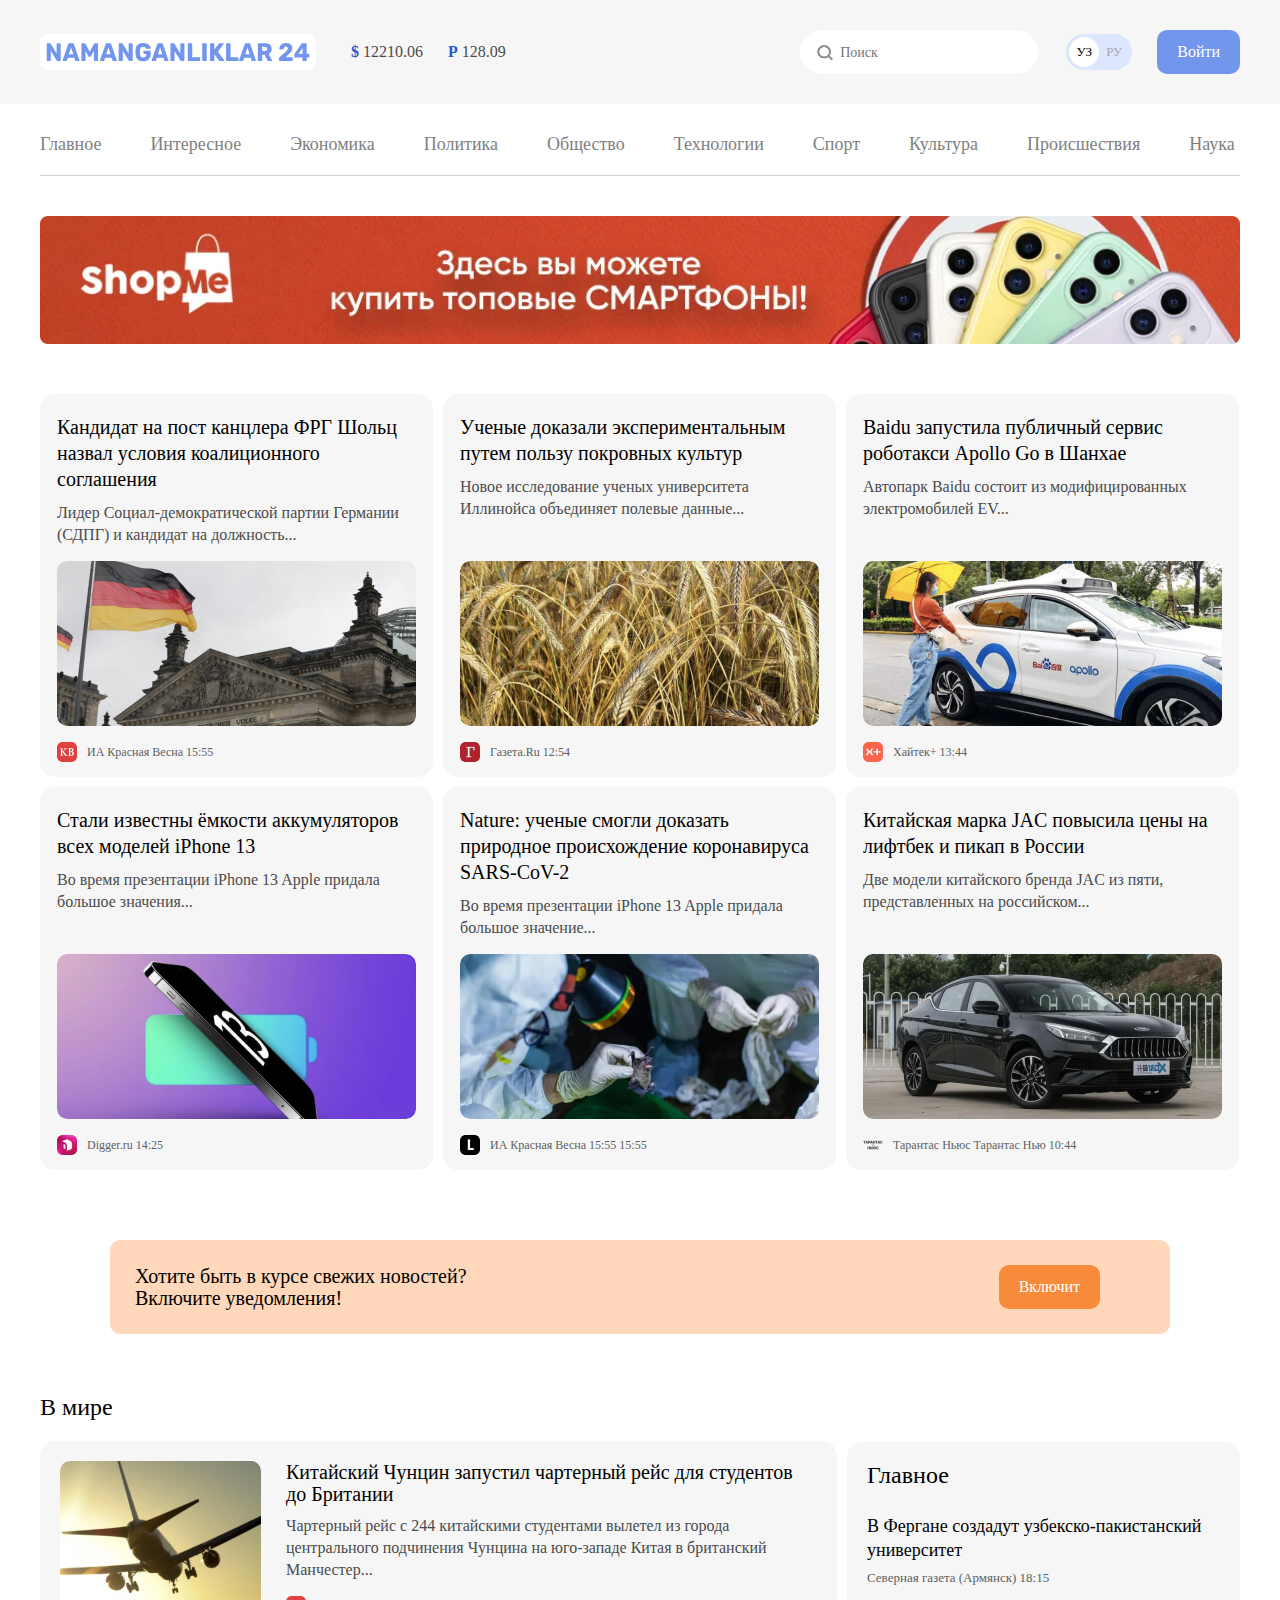
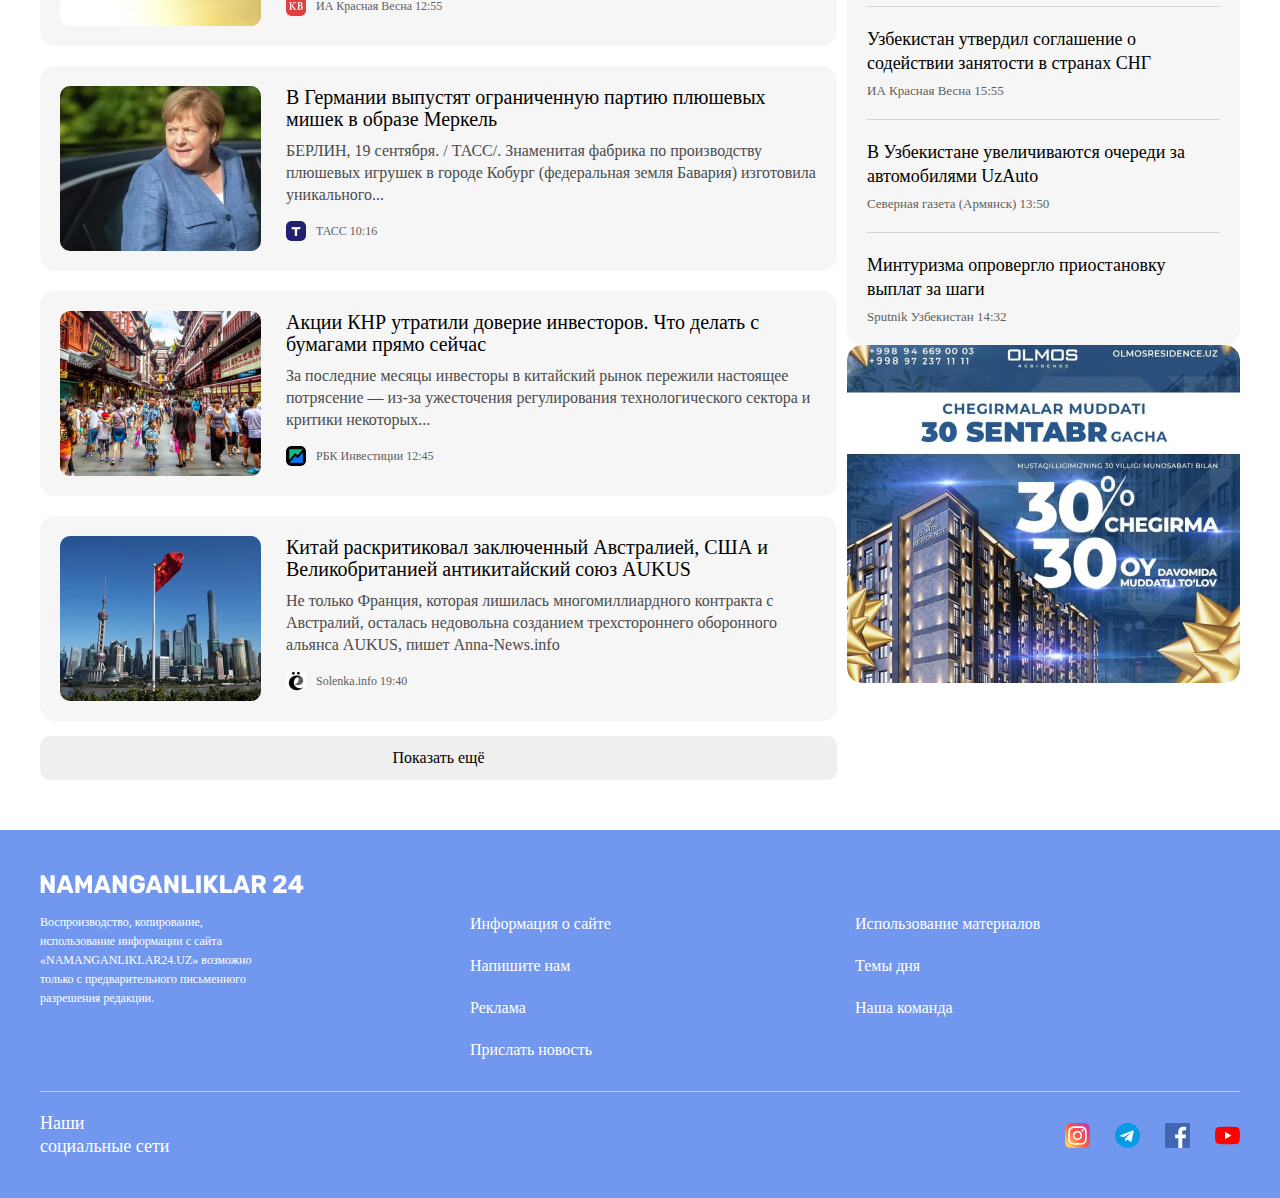
<file: index.html>
<!DOCTYPE html>
<html lang="en">
<head>
    <meta charset="UTF-8">
    <meta name="viewport" content="width=device-width, initial-scale=1.0">
    <title>Namanganliklar24</title>

    <!-- Google fonts -->
    <link rel="preconnect" href="https://fonts.googleapis.com">
    <link rel="preconnect" href="https://fonts.gstatic.com" crossorigin>
    <link href="https://fonts.googleapis.com/css2?family=Open+Sans:ital,wght@0,400;0,500;0,700;1,600&family=Roboto+Condensed:wght@700&family=Roboto:wght@400;500;700&family=Rubik:wght@400;500;700&display=swap" rel="stylesheet">
    
    <!-- Style -->
    <link rel="stylesheet" href="css/normalize css.css">
    <link rel="stylesheet" href="css/style.css">
</head>
<body>

    <!-- Header -->
    <header class="site-header">
        <!-- site-header-top -->
        <div class="site-header-top">
            <div class="site-herader-container-top container">
                <a href="index.html" class="site-header-logo">
                    <img class="site-header-logo-img" src="img/logo.svg" alt="n24-logo" width="264" height="28">
                </a>
                <!-- currency-rates -->
                <ul class="currency-rates">
                    <li class="currency-rates-item">
                        <b class="currency-rates-type">$</b>
                        <span class="currency-rates-value">12210.06</span>
                    </li>
                    <li class="currency-rates-item">
                        <b class="currency-rates-type">P</b>
                        <span class="currency-rates-value">128.09</span>
                    </li>
                </ul>
                <!-- global search -->
                <form class="global-search-form" action="https://echo.htmlacademy.ru" method="GET">
                    <input class="global-search-form-input" type="search" name="search" placeholder="Поиск" aria-label="Поиск" required>
                </form>


                <!-- long toggle -->
                <div class="long-toggle">
                    <a href="index.html" class="long-toggle-link long-toggle-link-active">УЗ</a>
                    <a href="index.html" class="long-toggle-link">РУ</a>
                </div>
                <!-- site-header-auth -->
                <a href="#" class="button button-primary">Войти</a>
            </div>
        </div>

        <div class="container">
            <nav class="sitenav">
                <ul class="sitenav-list">
                    <li class="sitenav-item"><a class="sitenav-link" href="#">Главное</a></li>
                    <li class="sitenav-item"><a class="sitenav-link" href="#">Интересное</a></li>
                    <li class="sitenav-item"><a class="sitenav-link" href="#">Экономика</a></li>
                    <li class="sitenav-item"><a class="sitenav-link" href="#">Политика</a></li>
                    <li class="sitenav-item"><a class="sitenav-link" href="#">Общество</a></li>
                    <li class="sitenav-item"><a class="sitenav-link" href="#">Технологии</a></li>
                    <li class="sitenav-item"><a class="sitenav-link" href="#">Спорт</a></li>
                    <li class="sitenav-item"><a class="sitenav-link" href="#">Культура</a></li>
                    <li class="sitenav-item"><a class="sitenav-link" href="#">Происшествия</a></li>
                    <li class="sitenav-item"><a class="sitenav-link" href="#">Наука</a></li>
                </ul>
            </nav>

            <!-- site-header-banner -->
             <aside class="site-header-banner">
                <a href="https://olcha.uz" class="site-header-banner-link" target="_blank">
                    <img class="site-header-banner" src="img/bannner.jpg" alt="banner" width="1200" height="128" srcset="img/bannner.jpg 1x, img/bannner@2x.jpg 2x">
                </a>
            </aside>
        </div>
    </header>

    <!-- Main-Conent -->
    <main class="main-content">
        <div class="container">
            <section class="top-news">
                <div class="news-grid">
                    <!-- News-grid-item -->
                    <article class="new-grid-item article-card">
                        <h3 class="article-card-title">
                            <a class="article-card-link" href="#">
                                Кандидат на пост канцлера ФРГ Шольц назвал условия коалиционного соглашения
                            </a>
                        </h3>
                        <p class="article-card-text">Лидер Социал-демократической партии Германии (СДПГ) и кандидат на должность...</p>
                        <img class="article-card-img" src="img/germany.jpg" alt="card-img" width="360" height="162" src="img/germany.jpg 1x, img/germany.jpg">
                        <footer class="article-card-footer">
                            <img src="img/k-vesna.jpg" alt="" class="article-card-source-icon" width="20px" height="20px " srcset="">
                            <div class="article-card-source-time">
                                <span class="article-card-source">ИА Красная Весна</span>
                                <time datetime="15:55:00">15:55</time>
                            </div>
                        </footer>
                    </article>
                    <!-- News-grid-item -->
                    <article class="new-grid-item article-card">
                        <h3 class="article-card-title">
                            <a class="article-card-link" href="#">
                                Ученые доказали экспериментальным путем пользу покровных культур                            </a>
                        </h3>
                        <p class="article-card-text">Новое исследование ученых университета Иллинойса объединяет полевые данные...</p>
                        <img class="article-card-img" src="img/wheat.jpg" alt="card-img" width="360" height="162" src="img/wheat.jpg 1x, img/wheat@2x.jpg 2x">
                        <footer class="article-card-footer">
                            <img src="img/gazeta.jpg" alt="" class="article-card-source-icon" width="20px" height="20px" srcset="">
                            <div class="article-card-source-time">
                                <span class="article-card-source">Газета.Ru</span>
                                <time datetime="15:55:00">12:54</time>
                            </div>
                        </footer>
                    </article>
                    <!-- News-grid-item -->
                    <article class="new-grid-item article-card">
                        <h3 class="article-card-title">
                            <a class="article-card-link" href="#">
                                Baidu запустила публичный сервис роботакси Apollo Go в Шанхае                            </a>
                        </h3>
                        <p class="article-card-text">Автопарк Baidu состоит из модифицированных электромобилей EV...</p>
                        <img class="article-card-img" src="img/baidu.jpg" alt="card-img" width="360" height="162" src="img/baidu.jpg 1x, img/baidu@2x.jpg 2x">
                        <footer class="article-card-footer">
                            <img src="img/xxx.jpg" alt="" class="article-card-source-icon" width="20px" height="20px ">
                            <div class="article-card-source-time">
                                <span class="article-card-source">Хайтек+</span>
                                <time datetime="15:55:00">13:44</time>
                            </div>
                        </footer>
                    </article>
                    <!-- News-grid-item -->
                    <article class="new-grid-item article-card">
                        <h3 class="article-card-title">
                            <a class="article-card-link" href="#">
                                Стали известны ёмкости аккумуляторов всех моделей iPhone 13                            </a>
                        </h3>
                        <p class="article-card-text">Во время презентации iPhone 13 Apple придала большое значения...</p>
                        <img class="article-card-img" src="img/iphone-13.jpg" alt="card-img" width="360" height="162" src="img/iphone-13.jpg 1x, img/iphone-13@2x.jpg 2x">
                        <footer class="article-card-footer">
                            <img src="img/digger.jpg" alt="" class="article-card-source-icon" width="20px" height="20px ">
                            <div class="article-card-source-time">
                                <span class="article-card-source">Digger.ru</span>
                                <time datetime="15:55:00">14:25</time>
                            </div>
                        </footer>
                    </article>
                    <!-- News-grid-item -->
                    <article class="new-grid-item article-card">
                        <h3 class="article-card-title">
                            <a class="article-card-link" href="#">
                                Nature: ученые смогли доказать природное происхождение коронавируса SARS-CoV-2                            </a>
                        </h3>
                        <p class="article-card-text">Во время презентации iPhone 13 Apple придала большое значение...</p>
                        <img class="article-card-img" src="img/sars-cow.jpg" alt="card-img" width="360" height="162" src="img/sars-cow.jpg 1x, img/sars-cow@2x.jpg 2x">
                        <footer class="article-card-footer">
                            <img src="img/lenta.jpg" alt="" class="article-card-source-icon" width="20px" height="20px ">
                            <div class="article-card-source-time">
                                <span class="article-card-source">ИА Красная Весна 15:55</span>
                                <time datetime="15:55:00">15:55</time>
                            </div>
                        </footer>
                    </article>
                    <!-- News-grid-item -->
                    <article class="new-grid-item article-card">
                        <h3 class="article-card-title">
                            <a class="article-card-link" href="#">
                                Китайская марка JAC повысила цены на лифтбек и пикап в России                            </a>
                        </h3>
                        <p class="article-card-text">Две модели китайского бренда JAC из пяти, представленных на российском...</p>
                        <img class="article-card-img" src="img/jac.jpg" alt="card-img" width="360" height="162" src="img/jac.jpg 1x, img/jac@2x.jpg 2x">
                        <footer class="article-card-footer">
                            <img src="img/last.png" alt="" class="article-card-source-icon" width="20px" height="20px ">
                            <div class="article-card-source-time">
                                <span class="article-card-source">Тарантас Ньюс Тарантас Нью</span>
                                <time datetime="15:55:00">10:44</time>
                            </div>
                        </footer>
                    </article>
                </div>
            </section>

             <!-- Notification -->
            <section class="notification-cta">
                <div class="notification-text-cta">
                    Хотите быть в курсе свежих новостей? <br> Включите уведомления!
                </div>
                <button class="button button-orange" type="button">
                    Включит
                </button>
            </section>

            <!-- Global News  -->
            <div class="layout-2-1">
                <section class="layout-2-1-main">
                    <h1 class="global-news-heading">В мире</h1>
                    <div class="new-list">
                        <div class="new-list-item article-card-horizontal">
                            <img src="img/plane.jpg" alt="airplane" class="article-card-horizontal-img" width="210" height="165" srcset="img/plane.jpg 1x, img/plane@2x.jpg 2x">
                            <div class="article-card-horizontal-content">
                                <h3 class="article-card-horizontal-title">
                                    <a href="" class="article-card-horizontal-link">Китайский Чунцин запустил чартерный рейс для студентов до Британии</a>
                                </h3>
                                <div class="article-card-horizontal-text">Чартерный рейс с 244 китайскими студентами вылетел из города центрального подчинения Чунцина на юго-западе Китая в британский Манчестер...</div>
                                <footer class="article-card-footer">
                                    <img src="img/k-vesna.jpg" alt="k-vesna" class="article-card-source-icon" width="20px" height="20px " srcset="">
                                    <div class="article-card-source-time">
                                        <span class="article-card-source">ИА Красная Весна</span>
                                        <time datetime="15:55:00">12:55</time>
                                    </div>
                                </footer>
                            </div>
                        </div>
                        <div class="new-list-item article-card-horizontal">
                            <img src="img/germanp.jpg" alt="president=photo" class="article-card-horizontal-img" width="210" height="165" srcset="img/germanp.jpg 1x, img/germanp@2x.jpg 2x">
                            <div class="article-card-horizontal-content">
                                <h3 class="article-card-horizontal-title">
                                    <a href="" class="article-card-horizontal-link">В Германии выпустят ограниченную партию плюшевых мишек в образе Меркель</a>
                                </h3>
                                <div class="article-card-horizontal-text">БЕРЛИН, 19 сентября. / ТАСС/. Знаменитая фабрика по производству плюшевых игрушек в городе Кобург (федеральная земля Бавария) изготовила уникального...</div>
                                <footer class="article-card-footer">
                                    <img src="img/tass.jpg" alt="tass" class="article-card-source-icon" width="20px" height="20px " srcset="">
                                    <div class="article-card-source-time">
                                        <span class="article-card-source">ТАСС</span>
                                        <time datetime="15:55:00">10:16</time>
                                    </div>
                                </footer>
                            </div>
                        </div>
                        <div class="new-list-item article-card-horizontal">
                            <img src="img/street.jpg" alt="street-photo" class="article-card-horizontal-img" width="210" height="165" srcset="img/street.jpg 1x, img/street@2x.jpg 2x">
                            <div class="article-card-horizontal-content">
                                <h3 class="article-card-horizontal-title">
                                    <a href="" class="article-card-horizontal-link">Акции КНР утратили доверие инвесторов. Что делать с бумагами прямо сейчас</a>
                                </h3>
                                <div class="article-card-horizontal-text">За последние месяцы инвесторы в китайский рынок пережили настоящее потрясение — из-за ужесточения регулирования технологического сектора и критики некоторых...</div>
                                <footer class="article-card-footer">
                                    <img src="img/rbk.jpg" alt="rbk" class="article-card-source-icon" width="20px" height="20px " srcset="">
                                    <div class="article-card-source-time">
                                        <span class="article-card-source">РБК Инвестиции</span>
                                        <time datetime="11:38:00">12:45</time>
                                    </div>
                                </footer>
                            </div>
                        </div>
                        <div class="new-list-item article-card-horizontal">
                            <img src="img/turkey.jpg" alt="turkey-flag" class="article-card-horizontal-img" width="210" height="165" srcset="img/turkey.jpg 1x, img/turkey@2x.jpg 2x">
                            <div class="article-card-horizontal-content">
                                <h3 class="article-card-horizontal-title">
                                    <a href="" class="article-card-horizontal-link">Китай раскритиковал заключенный Австралией, США и Великобританией антикитайский союз AUKUS</a>
                                </h3>
                                <div class="article-card-horizontal-text">Не только Франция, которая лишилась многомиллиардного контракта с Австралий, осталась недовольна созданием трехстороннего оборонного альянса AUKUS, пишет Anna-News.info</div>
                                <footer class="article-card-footer">
                                    <img src="img/solenka.jpg" alt="solenka" class="article-card-source-icon" width="20px" height="20px " srcset="">
                                    <div class="article-card-source-time">
                                        <span class="article-card-source">Solenka.info</span>
                                        <time datetime="10:28:00">19:40</time>
                                    </div>
                                </footer>
                            </div>
                        </div>
                    </div>
                    <button class="button button-block">Показать ещё</button>
                </section>
                <!-- Side-bar -->
                <div class="layout-2-1sidebar layout-2-3-sidebar">
                    <section class="sidebar-news-card">
                        <h2 class="sidebar-news-card-heading">Главное</h2>
                        <ul class="sidebard-news-card-list">
                            <li class="sidebar-news-card-item">
                                <h3 class="sidebard-news-card-title">
                                    <a class="sidebar-news-card-link" href="">В Фергане создадут узбекско-пакистанский университет</a>
                                </h3>
                                <div class="sidebar-news-card-source-time">
                                    <span class="sidebar-news-card-source">Северная газета (Армянск)</span>
                                    <time datetime="15:55:00">18:15</time>
                                </div>
                            </li>

                            <li class="sidebar-news-card-item">
                                <h3 class="sidebard-news-card-title">
                                    <a class="sidebar-news-card-link" href="">Узбекистан утвердил соглашение о содействии занятости в странах СНГ</a>
                                </h3>
                                <div class="sidebar-news-card-source-time">
                                    <span class="sidebar-news-card-source">ИА Красная Весна</span>
                                    <time datetime="15:55:00">15:55</time>
                                </div>
                            </li>

                            <li class="sidebar-news-card-item">
                                <h3 class="sidebard-news-card-title">
                                    <a class="sidebar-news-card-link" href="">В Узбекистане увеличиваются очереди за автомобилями UzAuto</a>
                                </h3>
                                <div class="sidebar-news-card-source-time">
                                    <span class="sidebar-news-card-source">Северная газета (Армянск)</span>
                                    <time datetime="15:55:00">13:50</time>
                                </div>
                            </li>

                            <li class="sidebar-news-card-item">
                                <h3 class="sidebard-news-card-title">
                                    <a class="sidebar-news-card-link" href="">Минтуризма опровергло приостановку выплат за шаги</a>
                                </h3>
                                <div class="sidebar-news-card-source-time">
                                    <span class="sidebar-news-card-source">Sputnik Узбекистан</span>
                                    <time datetime="15:55:00">14:32</time>
                                </div>
                            </li>

                        </ul>

                    </section>
                    <aside class="layout-2-1-sidebar-item sidebar-ad">
                        <a class="sidebar-ad-link" href="#" target="_blank">
                            <img class="sidebar-ad-img" src="img/olmos.jpg" alt="Olmos" width="393" height="338" srcset="img/olmos.jpg 1x, img/olmos@2.jpg 2x" >
                        </a>
                    </aside>
                </div>
            </div>
        </div>
    </main>

    <!-- Site-Footer -->
    <footer class="site-footer">
        <div class="container">
            <div class="site-footer-logo-wrapper">
                <a class="siter-footer-logo" href="index.html">
                    <img class="site-footer-logo-img" src="./img/logo-white.svg" alt="logo-img" width="264" height="28"> 
                </a>
            </div>
            <div class="site-footer-about-links">
                <div class="sitefooter-about">
                    Воспроизводство, копирование, использование информации с сайта «NAMANGANLIKLAR24.UZ» возможно только с предварительного письменного разрешения редакции.
                </div>
                <div class="site-footer-links-wrapper">
                    <ul class="site-footer-links">
                        <li class="site-footer-links-item">
                            <a href="#" class="site-footer-link">Информация о сайте</a>
                        </li>
                        <li class="site-footer-links-item">
                            <a href="#" class="site-footer-link">Напишите нам</a>
                        </li>
                        <li class="site-footer-links-item">
                            <a href="#" class="site-footer-link">Реклама</a>
                        </li>
                        <li class="site-footer-links-item">
                            <a href="#" class="site-footer-link">Прислать новость</a>
                        </li>
                    </ul>

                    <ul class="site-footer-links">
                        <li class="site-footer-links-item">
                            <a href="#" class="site-footer-link">Использование материалов</a>
                        </li>
                        <li class="site-footer-links-item">
                            <a href="#" class="site-footer-link">Темы дня</a>
                        </li>
                        <li class="site-footer-links-item">
                            <a href="#" class="site-footer-link">Наша команда</a>
                        </li>
                    </ul>
                </div>
            </div>

            <hr class="footer-devider">

            <div class="site-footer-socials">
                <h2 class="site-footer-socials-heading">Наши социальные сети</h2>
                <ul class="site-footer-socials-list">
                    <li class="site-sooter-social-item">
                        <a href="#" class="site-footer-social-link" target="_blank">
                            <img class="site-footer-socials-iscon" src="./img/iinstagram (1).svg" alt="instagram" height="25" width="25">
                        </a>
                    </li>
                    <li class="site-sooter-social-item">
                        <a href="#" class="site-footer-social-link" target="_blank">
                            <img class="site-footer-socials-iscon" src="./img/telegram.svg" alt="telegram" height="25" width="25">
                        </a>
                    </li>
                    <li class="site-sooter-social-item">
                        <a href="#" class="site-footer-social-link" target="_blank">
                            <img class="site-footer-socials-iscon" src="./img/facebook.svg" alt="facebook" height="25" width="25">
                        </a>
                    </li>
                    <li class="site-sooter-social-item">
                        <a href="#" class="site-footer-social-link" target="_blank">
                            <img class="site-footer-socials-iscon" src="./img/youtube.svg" alt="youtube" height="25" width="25">
                        </a>
                    </li>

                </ul>
            </div>
        </div>
    </footer>

    
   
</body>
</html>
</file>
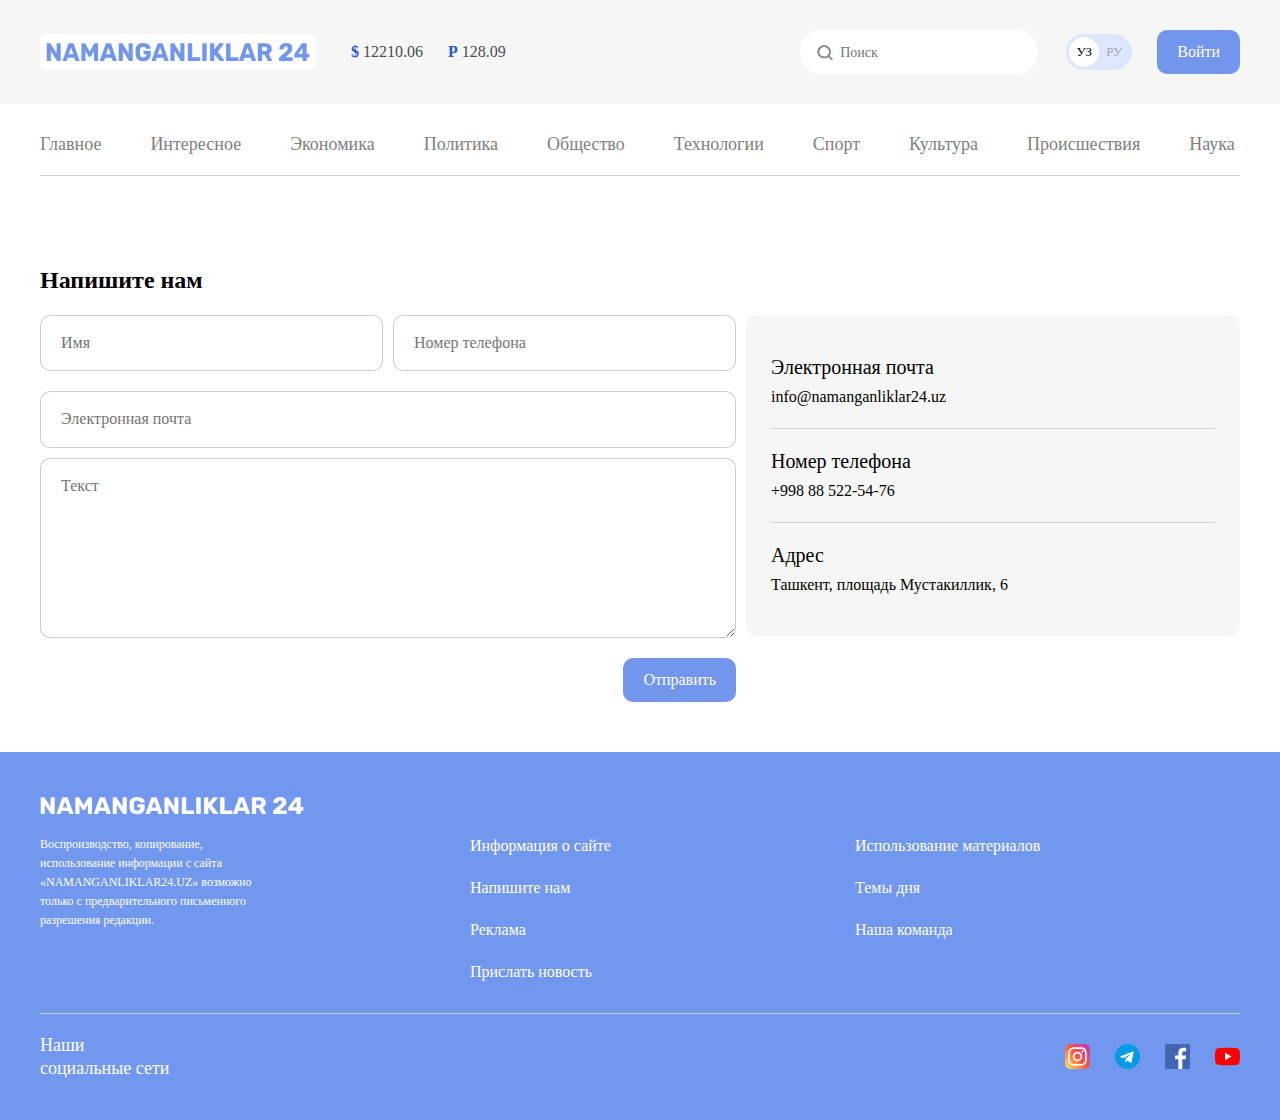
<file: contact.html>
<!DOCTYPE html>
<html lang="en">
<head>
    <meta charset="UTF-8">
    <meta name="viewport" content="width=device-width, initial-scale=1.0">
    <title>Контакт</title>

    <!-- Google fonts -->
    <link rel="preconnect" href="https://fonts.googleapis.com">
    <link rel="preconnect" href="https://fonts.gstatic.com" crossorigin>
    <link href="https://fonts.googleapis.com/css2?family=Open+Sans:ital,wght@0,400;0,500;0,700;1,600&family=Roboto+Condensed:wght@700&family=Roboto:wght@400;500;700&family=Rubik:wght@400;500;700&display=swap" rel="stylesheet">
    
    <!-- Style -->
    <link rel="stylesheet" href="css/normalize css.css">
    <link rel="stylesheet" href="css/style.css">
</head>
<body>

    <!-- Header -->
    <header class="site-header">
        <!-- site-header-top -->
        <div class="site-header-top">
            <div class="site-herader-container-top container">
                <a href="index.html" class="site-header-logo">
                    <img class="site-header-logo-img" src="img/logo.svg" alt="n24-logo" width="264" height="28">
                </a>
                <!-- currency-rates -->
                <ul class="currency-rates">
                    <li class="currency-rates-item">
                        <b class="currency-rates-type">$</b>
                        <span class="currency-rates-value">12210.06</span>
                    </li>
                    <li class="currency-rates-item">
                        <b class="currency-rates-type">P</b>
                        <span class="currency-rates-value">128.09</span>
                    </li>
                </ul>
                <!-- global search -->
                <form class="global-search-form" action="https://echo.htmlacademy.ru" method="GET">
                    <input class="global-search-form-input" type="search" name="search" placeholder="Поиск" aria-label="Поиск" required>
                </form>


                <!-- long toggle -->
                <div class="long-toggle">
                    <a href="index.html" class="long-toggle-link long-toggle-link-active">УЗ</a>
                    <a href="index.html" class="long-toggle-link">РУ</a>
                </div>
                <!-- site-header-auth -->
                <a href="#" class="button button-primary">Войти</a>
            </div>
        </div>
        </div>

        <div class="container">
            <nav class="sitenav">
                <ul class="sitenav-list">
                    <li class="sitenav-item"><a class="sitenav-link" href="index.html">Главное</a></li>
                    <li class="sitenav-item"><a class="sitenav-link" href="news-list.html">Интересное</a></li>
                    <li class="sitenav-item"><a class="sitenav-link" href="news-list.html">Экономика</a></li>
                    <li class="sitenav-item"><a class="sitenav-link" href="news-list.html">Политика</a></li>
                    <li class="sitenav-item"><a class="sitenav-link" href="news-list.html">Общество</a></li>
                    <li class="sitenav-item"><a class="sitenav-link" href="news-list.html">Технологии</a></li>
                    <li class="sitenav-item"><a class="sitenav-link" href="news-list.html">Спорт</a></li>
                    <li class="sitenav-item"><a class="sitenav-link" href="news-list.html">Культура</a></li>
                    <li class="sitenav-item"><a class="sitenav-link" href="news-list.html">Происшествия</a></li>
                    <li class="sitenav-item"><a class="sitenav-link" href="news-list.html">Наука</a></li>
                </ul>
            </nav>
        </div>
    </header>

    <!-- Main-Conent -->
    <main class="main-content">
        <div class="container">
            <div class="contact-page">
                <h1 class="contact-page-heading">Напишите нам</h1>
                <div class="contact-page-content">
                    <form class="contanct-page-form form" action="http://echo.htmlacademy.ru" method="POST" >
                        <div class="form-fiels">
                            <div class="form-goups-wrapper">
                                <div class="form-group">
                                    <input class="form-field" type="text" name="name" placeholder="Имя" aria-label="Имя" required >
                                </div>
                                <div class="form-group">
                                    <input class="form-field" type="tel" name="phone" placeholder="Номер телефона" aria-label="Номер телефона" required >
                                </div>
                            </div>
                            <div class="form-group">
                                <input class="form-field" type="email" name="email" placeholder="Электронная почта" aria-label="Электронная почта" required >
                            </div>
                            <div class="form-group">
                                <textarea class="form-field form-field-textarea" name="message" placeholder="Текст" aria-label="Текст" required></textarea>
                            </div>
                        </div>
                        <button class="contanct-page-form-submit button button-primary">Отправить</button>
                    </form>

                    <div class="contact-page-info">
                        <div class="contact-page-definitions definition-card">
                            <div class="difinitions-card-item">
                                <div class="difination-card-title">Электронная почта</div>
                              <div class="difination-card-value">info@namanganliklar24.uz</div>
                         </div>
                         <div class="difinitions-card-item">
                              <div class="difination-card-title">Номер телефона</div>
                                <div class="difination-card-value">+998 88 522-54-76</div>
                          </div>
                          <div class="difinitions-card-item">
                             <div class="difination-card-title">Адрес</div>
                                <div class="difination-card-value">Ташкент, площадь Мустакиллик, 6</div>
                          </div>
                        </div>
                    </div>
                </div>
            </div>
        </div>
    </main>

    <!-- Site-Footer -->
    <footer class="site-footer">
        <div class="container">
            <div class="site-footer-logo-wrapper">
                <a class="siter-footer-logo" href="index.html">
                    <img class="site-footer-logo-img" src="./img/logo-white.svg" alt="logo-img" width="264" height="28"> 
                </a>
            </div>
            <div class="site-footer-about-links">
                <div class="sitefooter-about">
                    Воспроизводство, копирование, использование информации с сайта «NAMANGANLIKLAR24.UZ» возможно только с предварительного письменного разрешения редакции.
                </div>
                <div class="site-footer-links-wrapper">
                    <ul class="site-footer-links">
                        <li class="site-footer-links-item">
                            <a href="#" class="site-footer-link">Информация о сайте</a>
                        </li>
                        <li class="site-footer-links-item">
                            <a href="#" class="site-footer-link">Напишите нам</a>
                        </li>
                        <li class="site-footer-links-item">
                            <a href="#" class="site-footer-link">Реклама</a>
                        </li>
                        <li class="site-footer-links-item">
                            <a href="#" class="site-footer-link">Прислать новость</a>
                        </li>
                    </ul>

                    <ul class="site-footer-links">
                        <li class="site-footer-links-item">
                            <a href="#" class="site-footer-link">Использование материалов</a>
                        </li>
                        <li class="site-footer-links-item">
                            <a href="#" class="site-footer-link">Темы дня</a>
                        </li>
                        <li class="site-footer-links-item">
                            <a href="#" class="site-footer-link">Наша команда</a>
                        </li>
                    </ul>
                </div>
            </div>

            <hr class="footer-devider">

            <div class="site-footer-socials">
                <h2 class="site-footer-socials-heading">Наши социальныe сети</h2>
                <ul class="site-footer-socials-list">
                    <li class="site-sooter-social-item">
                        <a href="#" class="site-footer-social-link" target="_blank">
                            <img class="site-footer-socials-iscon" src="./img/iinstagram (1).svg" alt="instagram" height="25" width="25">
                        </a>
                    </li>
                    <li class="site-sooter-social-item">
                        <a href="#" class="site-footer-social-link" target="_blank">
                            <img class="site-footer-socials-iscon" src="./img/telegram.svg" alt="telegram" height="25" width="25">
                        </a>
                    </li>
                    <li class="site-sooter-social-item">
                        <a href="#" class="site-footer-social-link" target="_blank">
                            <img class="site-footer-socials-iscon" src="./img/facebook.svg" alt="facebook" height="25" width="25">
                        </a>
                    </li>
                    <li class="site-sooter-social-item">
                        <a href="#" class="site-footer-social-link" target="_blank">
                            <img class="site-footer-socials-iscon" src="./img/youtube.svg" alt="youtube" height="25" width="25">
                        </a>
                    </li>

                </ul>
            </div>
        </div>
    </footer>

    
   
</body>
</html>
</file>
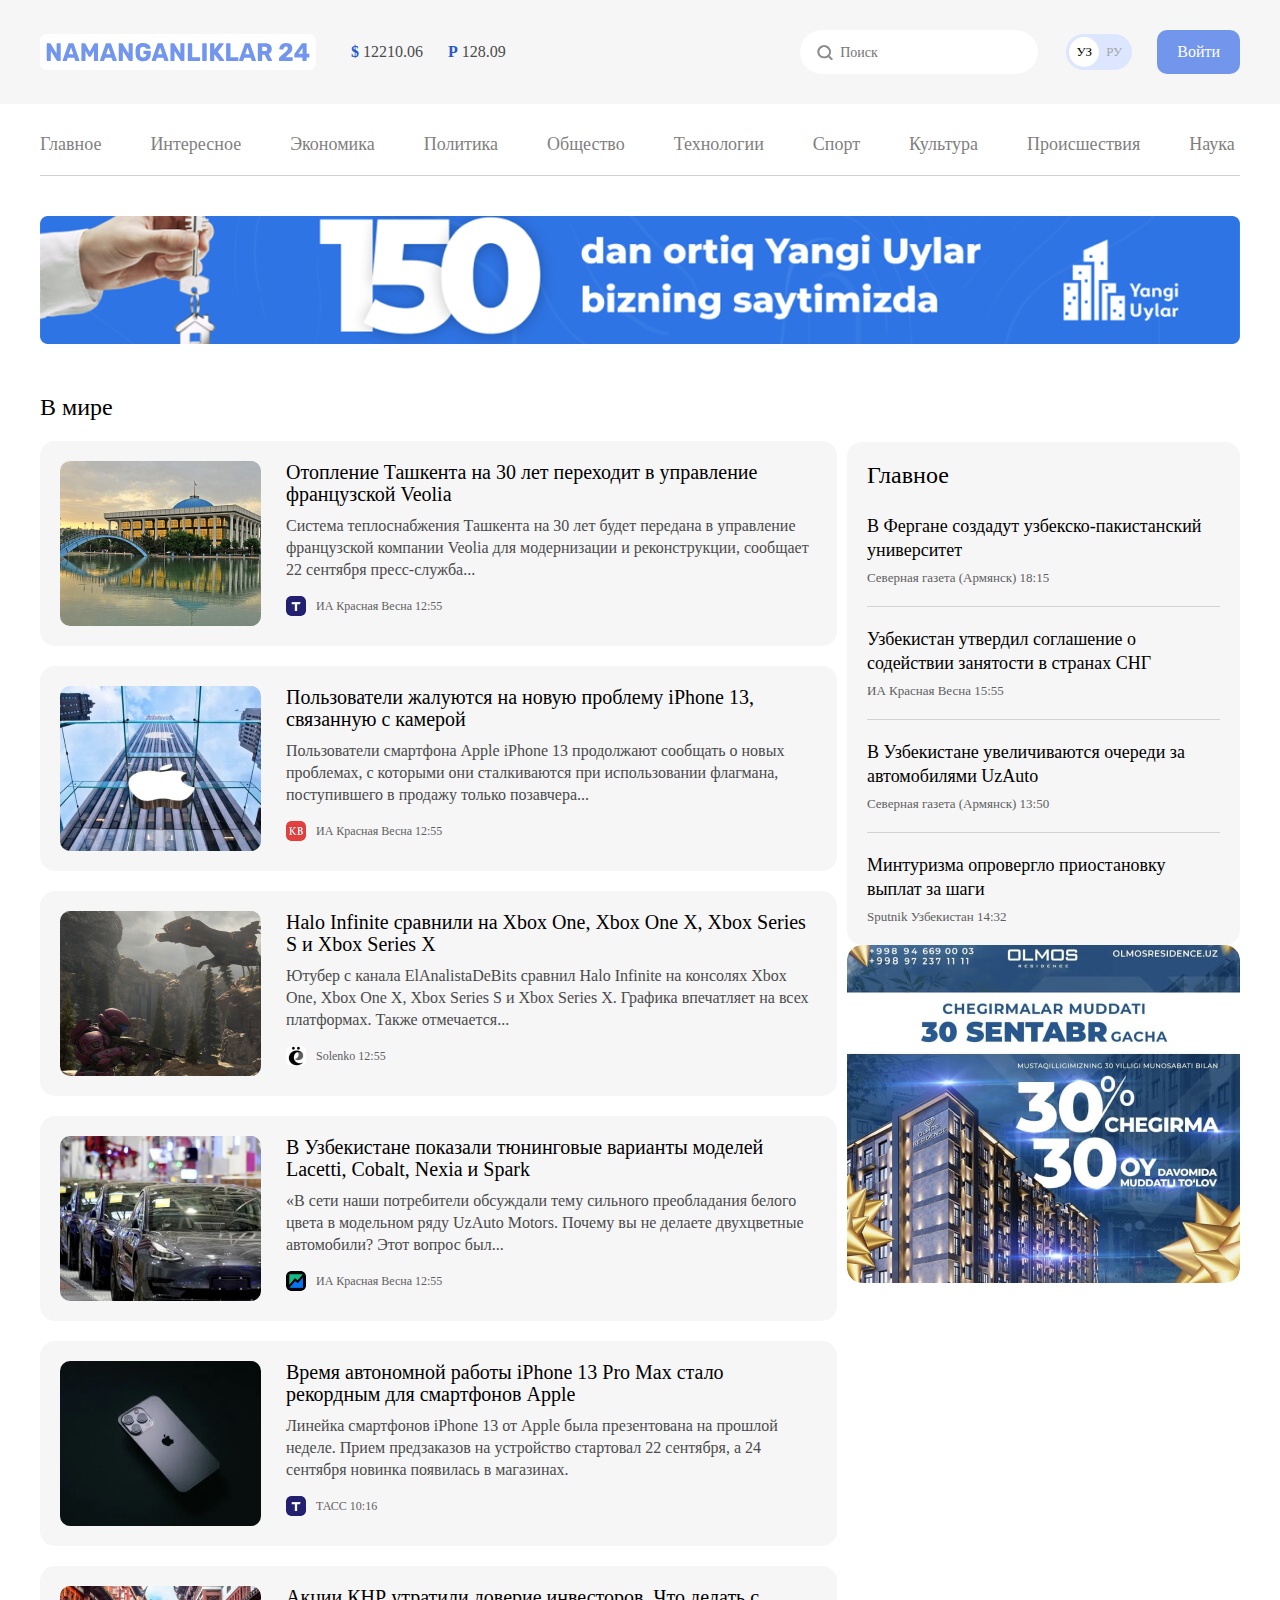
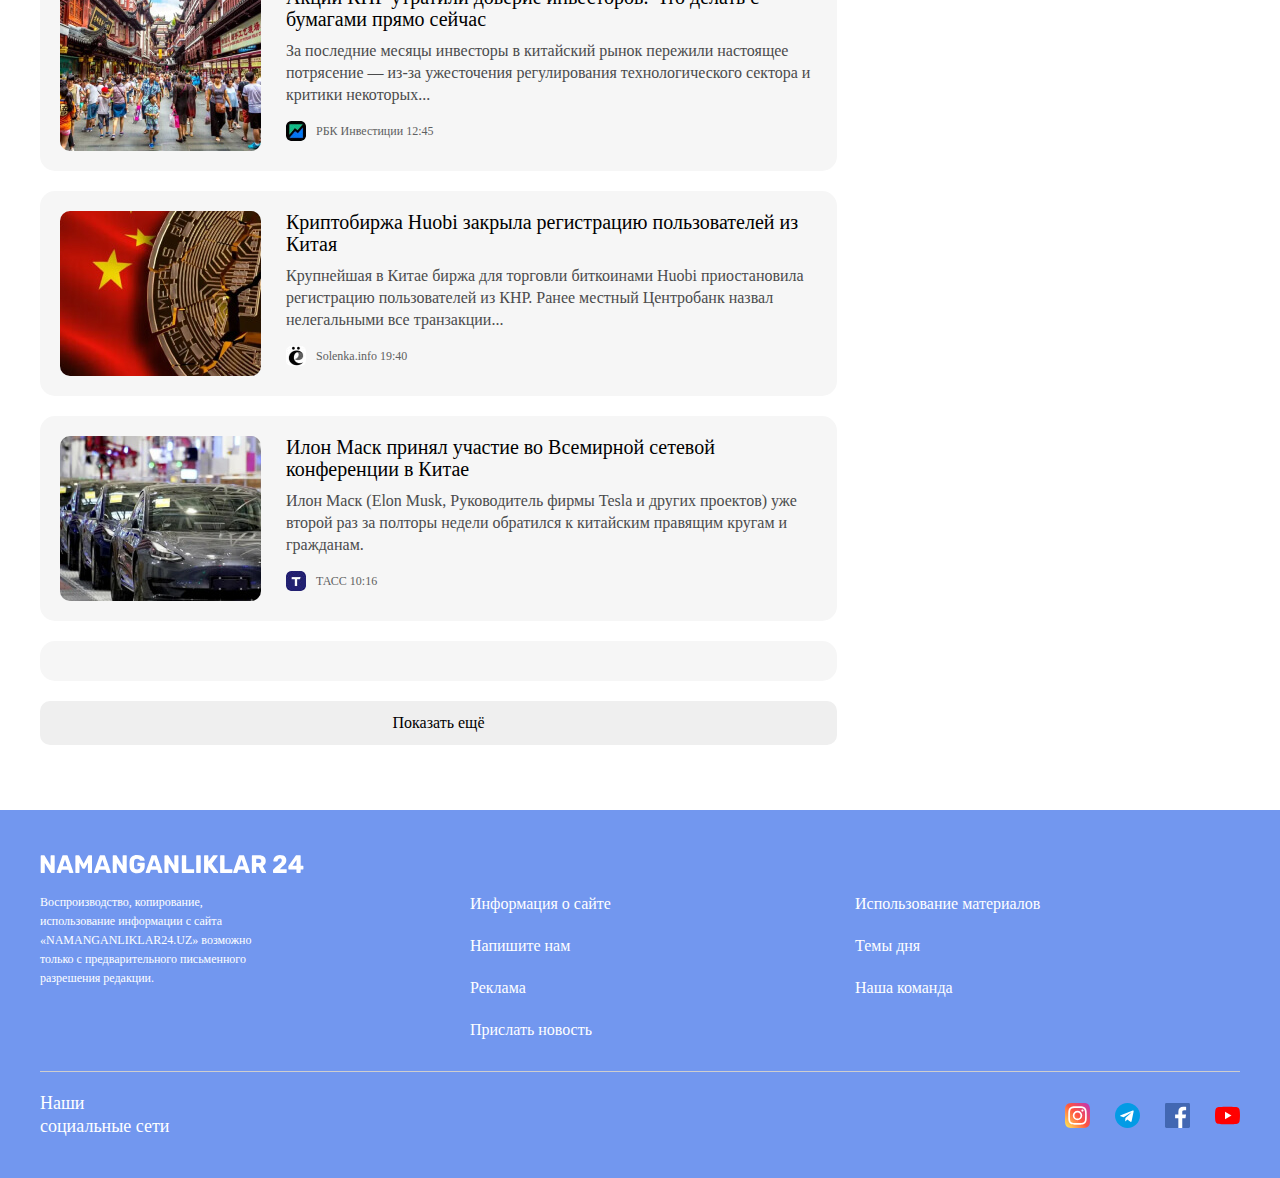
<file: news-list.html>
<!DOCTYPE html>
<html lang="en">
<head>
    <meta charset="UTF-8">
    <meta name="viewport" content="width=device-width, initial-scale=1.0">
    <title>Категори</title>

    <!-- Google fonts -->
    <link rel="preconnect" href="https://fonts.googleapis.com">
    <link rel="preconnect" href="https://fonts.gstatic.com" crossorigin>
    <link href="https://fonts.googleapis.com/css2?family=Open+Sans:ital,wght@0,400;0,500;0,700;1,600&family=Roboto+Condensed:wght@700&family=Roboto:wght@400;500;700&family=Rubik:wght@400;500;700&display=swap" rel="stylesheet">
    
    <!-- Style -->
    <link rel="stylesheet" href="css/normalize css.css">
    <link rel="stylesheet" href="css/style.css">
</head>
<body>

    <!-- Header -->
    <header class="site-header">
        <!-- site-header-top -->
        <div class="site-header-top">
            <div class="site-herader-container-top container">
                <a href="index.html" class="site-header-logo">
                    <img class="site-header-logo-img" src="img/logo.svg" alt="n24-logo" width="264" height="28">
                </a>
                <!-- currency-rates -->
                <ul class="currency-rates">
                    <li class="currency-rates-item">
                        <b class="currency-rates-type">$</b>
                        <span class="currency-rates-value">12210.06</span>
                    </li>
                    <li class="currency-rates-item">
                        <b class="currency-rates-type">P</b>
                        <span class="currency-rates-value">128.09</span>
                    </li>
                </ul>
                <!-- global search -->
                <form class="global-search-form" action="https://echo.htmlacademy.ru" method="GET">
                    <input class="global-search-form-input" type="search" name="search" placeholder="Поиск" aria-label="Поиск" required>
                </form>


                <!-- long toggle -->
                <div class="long-toggle">
                    <a href="index.html" class="long-toggle-link long-toggle-link-active">УЗ</a>
                    <a href="index.html" class="long-toggle-link">РУ</a>
                </div>
                <!-- site-header-auth -->
                <a href="#" class="button button-primary">Войти</a>
            </div>
        </div>
        </div>

        <div class="container">
            <nav class="sitenav">
                <ul class="sitenav-list">
                    <li class="sitenav-item"><a class="sitenav-link" href="index.html">Главное</a></li>
                    <li class="sitenav-item"><a class="sitenav-link" href="news-list.html">Интересное</a></li>
                    <li class="sitenav-item"><a class="sitenav-link" href="news-list.html">Экономика</a></li>
                    <li class="sitenav-item"><a class="sitenav-link" href="news-list.html">Политика</a></li>
                    <li class="sitenav-item"><a class="sitenav-link" href="news-list.html">Общество</a></li>
                    <li class="sitenav-item"><a class="sitenav-link" href="news-list.html">Технологии</a></li>
                    <li class="sitenav-item"><a class="sitenav-link" href="news-list.html">Спорт</a></li>
                    <li class="sitenav-item"><a class="sitenav-link" href="news-list.html">Культура</a></li>
                    <li class="sitenav-item"><a class="sitenav-link" href="news-list.html">Происшествия</a></li>
                    <li class="sitenav-item"><a class="sitenav-link" href="news-list.html">Наука</a></li>
                </ul>
            </nav>

            <!-- site-header-banner -->
             <aside class="site-header-banner">
                <a href="https://olcha.uz" class="site-header-banner-link" target="_blank">
                    <img class="site-header-banner" src="img/optimize 1.png" alt="banner" width="1200" height="128" srcset="img/optimize 1.jpg 1x, img/bannner@2x.jpg 2x">
                </a>
            </aside>
        </div>
    </header>

    <!-- Main-Conent -->
    <main class="main-content">
        <div class="container">
            <div class="layout-2-1">
                <section class="layout-2-1-main">
                    <h1 class="global-news-heading">В мире</h1>
                    <div class="new-list">
                        <div class="new-list-item article-card-horizontal">
                            <img src="img/tashkent.jpg" alt="airplane" class="article-card-horizontal-img" width="210" height="165" srcset="img/tashkent.jpg 1x, img/tashkent@2x.jpg 2x">
                            <div class="article-card-horizontal-content">
                                <h3 class="article-card-horizontal-title">
                                    <a href="" class="article-card-horizontal-link">Отопление Ташкента на 30 лет переходит в управление французской Veolia</a>
                                </h3>
                                <div class="article-card-horizontal-text">Система теплоснабжения Ташкента на 30 лет будет передана в управление французской компании Veolia для модернизации и реконструкции, сообщает 22 сентября пресс-служба...</div>
                                <footer class="article-card-footer">
                                    <img src="img/tass.jpg" alt="k-vesna" class="article-card-source-icon" width="20px" height="20px " srcset="">
                                    <div class="article-card-source-time">
                                        <span class="article-card-source">ИА Красная Весна</span>
                                        <time datetime="15:55:00">12:55</time>
                                    </div>
                                </footer>
                            </div>
                        </div>
                        <div class="new-list-item article-card-horizontal">
                            <img src="img/apple.jpg" alt="airplane" class="article-card-horizontal-img" width="210" height="165" srcset="img/apple.jpg 1x, img/apple@2x.jpg 2x">
                            <div class="article-card-horizontal-content">
                                <h3 class="article-card-horizontal-title">
                                    <a href="" class="article-card-horizontal-link">Пользователи жалуются на новую проблему iPhone 13, связанную с камерой</a>
                                </h3>
                                <div class="article-card-horizontal-text">Пользователи смартфона Apple iPhone 13 продолжают сообщать о новых проблемах, с которыми они сталкиваются при использовании флагмана, поступившего в продажу только позавчера...</div>
                                <footer class="article-card-footer">
                                    <img src="img/k-vesna.jpg" alt="k-vesna" class="article-card-source-icon" width="20px" height="20px " srcset="">
                                    <div class="article-card-source-time">
                                        <span class="article-card-source">ИА Красная Весна</span>
                                        <time datetime="15:55:00">12:55</time>
                                    </div>
                                </footer>
                            </div>
                        </div>
                        <div class="new-list-item article-card-horizontal">
                            <img src="img/spacex (2).jpg" alt="airplane" class="article-card-horizontal-img" width="210" height="165" srcset="img/spacex (2).jpg 1x, img/spacex@2x.jpg 2x">
                            <div class="article-card-horizontal-content">
                                <h3 class="article-card-horizontal-title">
                                    <a href="" class="article-card-horizontal-link">Halo Infinite сравнили на Xbox One, Xbox One X, Xbox Series S и Xbox Series X</a>
                                </h3>
                                <div class="article-card-horizontal-text">Ютубер с канала ElAnalistaDeBits сравнил Halo Infinite на консолях Xbox One, Xbox One X, Xbox Series S и Xbox Series X. Графика впечатляет на всех платформах. Также отмечается...</div>
                                <footer class="article-card-footer">
                                    <img src="img/solenka.jpg" alt="k-vesna" class="article-card-source-icon" width="20px" height="20px " srcset="">
                                    <div class="article-card-source-time">
                                        <span class="article-card-source">Solenko</span>
                                        <time datetime="15:55:00">12:55</time>
                                    </div>
                                </footer>
                            </div>
                        </div>
                        <div class="new-list-item article-card-horizontal">
                            <img src="img/cartop.jpg" alt="airplane" class="article-card-horizontal-img" width="210" height="165" srcset="img/car.jpg 1x, img/cartop@2x.jpg 2x">
                            <div class="article-card-horizontal-content">
                                <h3 class="article-card-horizontal-title">
                                    <a href="" class="article-card-horizontal-link">В Узбекистане показали тюнинговые варианты моделей Lacetti, Cobalt, Nexia и Spark</a>
                                </h3>
                                <div class="article-card-horizontal-text">«В сети наши потребители обсуждали тему сильного преобладания белого цвета в модельном ряду UzAuto Motors. Почему вы не делаете двухцветные автомобили? Этот вопрос был...</div>
                                <footer class="article-card-footer">
                                    <img src="img/rbk.jpg" alt="k-vesna" class="article-card-source-icon" width="20px" height="20px " srcset="">
                                    <div class="article-card-source-time">
                                        <span class="article-card-source">ИА Красная Весна</span>
                                        <time datetime="15:55:00">12:55</time>
                                    </div>
                                </footer>
                            </div>
                        </div>
                        <div class="new-list-item article-card-horizontal">
                            <img src="img/iphone.jpg" alt="president=photo" class="article-card-horizontal-img" width="210" height="165" srcset="img/iphone.jpg 1x, img/iphone@2x.jpg 2x">
                            <div class="article-card-horizontal-content">
                                <h3 class="article-card-horizontal-title">
                                    <a href="" class="article-card-horizontal-link">Время автономной работы iPhone 13 Pro Max стало рекордным для смартфонов Apple</a>
                                </h3>
                                <div class="article-card-horizontal-text">Линейка смартфонов iPhone 13 от Apple была презентована на прошлой неделе. Прием предзаказов на устройство стартовал 22 сентября, а 24 сентября новинка появилась в магазинах.</div>
                                <footer class="article-card-footer">
                                    <img src="img/tass.jpg" alt="tass" class="article-card-source-icon" width="20px" height="20px " srcset="">
                                    <div class="article-card-source-time">
                                        <span class="article-card-source">ТАСС</span>
                                        <time datetime="15:55:00">10:16</time>
                                    </div>
                                </footer>
                            </div>
                        </div>
                        <div class="new-list-item article-card-horizontal">
                            <img src="img/street.jpg" alt="street-photo" class="article-card-horizontal-img" width="210" height="165" srcset="img/street.jpg 1x, img/street@2x.jpg 2x">
                            <div class="article-card-horizontal-content">
                                <h3 class="article-card-horizontal-title">
                                    <a href="" class="article-card-horizontal-link">Акции КНР утратили доверие инвесторов. Что делать с бумагами прямо сейчас</a>
                                </h3>
                                <div class="article-card-horizontal-text">За последние месяцы инвесторы в китайский рынок пережили настоящее потрясение — из-за ужесточения регулирования технологического сектора и критики некоторых...</div>
                                <footer class="article-card-footer">
                                    <img src="img/rbk.jpg" alt="rbk" class="article-card-source-icon" width="20px" height="20px " srcset="">
                                    <div class="article-card-source-time">
                                        <span class="article-card-source">РБК Инвестиции</span>
                                        <time datetime="11:38:00">12:45</time>
                                    </div>
                                </footer>
                            </div>
                        </div>
                        <div class="new-list-item article-card-horizontal">
                            <img src="img/china.jpg" alt="turkey-flag" class="article-card-horizontal-img" width="210" height="165" srcset="img/china.jpg 1x, img/china@2x.jpg 2x">
                            <div class="article-card-horizontal-content">
                                <h3 class="article-card-horizontal-title">
                                    <a href="" class="article-card-horizontal-link">Криптобиржа Huobi закрыла регистрацию пользователей из Китая</a>
                                </h3>
                                <div class="article-card-horizontal-text">Крупнейшая в Китае биржа для торговли биткоинами Huobi приостановила регистрацию пользователей из КНР. Ранее местный Центробанк назвал нелегальными все транзакции...</div>
                                <footer class="article-card-footer">
                                    <img src="img/solenka.jpg" alt="solenka" class="article-card-source-icon" width="20px" height="20px " srcset="">
                                    <div class="article-card-source-time">
                                        <span class="article-card-source">Solenka.info</span>
                                        <time datetime="10:28:00">19:40</time>
                                    </div>
                                </footer>
                            </div>
                        </div>
                         <div class="new-list-item article-card-horizontal">
                            <img src="img/car.jpg" alt="president=photo" class="article-card-horizontal-img" width="210" height="165" srcset="img/car.jpg 1x, img/car@2x.jpg 2x">
                            <div class="article-card-horizontal-content">
                                <h3 class="article-card-horizontal-title">
                                    <a href="" class="article-card-horizontal-link">Илон Маск принял участие во Всемирной сетевой конференции в Китае</a>
                                </h3>
                                <div class="article-card-horizontal-text">Илон Маск (Elon Musk, Руководитель фирмы Tesla и других проектов) уже второй раз за полторы недели обратился к китайским правящим кругам и гражданам.</div>
                                <footer class="article-card-footer">
                                    <img src="img/tass.jpg" alt="tass" class="article-card-source-icon" width="20px" height="20px " srcset="">
                                    <div class="article-card-source-time">
                                        <span class="article-card-source">ТАСС</span>
                                        <time datetime="15:55:00">10:16</time>
                                    </div>
                                </footer>
                            </div>
                        </div>
                        <div class="new-list-item article-card-horizontal">
                    </div>
                    <button class="button button-block">Показать ещё</button>
                </section>
                <!-- Side-bar -->
                <div class="layout-2-1sidebar layout-2-3-sidebar">
                    <section class="sidebar-news-card">
                        <h2 class="sidebar-news-card-heading">Главное</h2>
                        <ul class="sidebard-news-card-list">
                            <li class="sidebar-news-card-item">
                                <h3 class="sidebard-news-card-title">
                                    <a class="sidebar-news-card-link" href="">В Фергане создадут узбекско-пакистанский университет</a>
                                </h3>
                                <div class="sidebar-news-card-source-time">
                                    <span class="sidebar-news-card-source">Северная газета (Армянск)</span>
                                    <time datetime="15:55:00">18:15</time>
                                </div>
                            </li>

                            <li class="sidebar-news-card-item">
                                <h3 class="sidebard-news-card-title">
                                    <a class="sidebar-news-card-link" href="">Узбекистан утвердил соглашение о содействии занятости в странах СНГ</a>
                                </h3>
                                <div class="sidebar-news-card-source-time">
                                    <span class="sidebar-news-card-source">ИА Красная Весна</span>
                                    <time datetime="15:55:00">15:55</time>
                                </div>
                            </li>

                            <li class="sidebar-news-card-item">
                                <h3 class="sidebard-news-card-title">
                                    <a class="sidebar-news-card-link" href="">В Узбекистане увеличиваются очереди за автомобилями UzAuto</a>
                                </h3>
                                <div class="sidebar-news-card-source-time">
                                    <span class="sidebar-news-card-source">Северная газета (Армянск)</span>
                                    <time datetime="15:55:00">13:50</time>
                                </div>
                            </li>

                            <li class="sidebar-news-card-item">
                                <h3 class="sidebard-news-card-title">
                                    <a class="sidebar-news-card-link" href="">Минтуризма опровергло приостановку выплат за шаги</a>
                                </h3>
                                <div class="sidebar-news-card-source-time">
                                    <span class="sidebar-news-card-source">Sputnik Узбекистан</span>
                                    <time datetime="15:55:00">14:32</time>
                                </div>
                            </li>

                        </ul>

                    </section>
                    <aside class="layout-2-1-sidebar-item sidebar-ad">
                        <a class="sidebar-ad-link" href="#" target="_blank">
                            <img class="sidebar-ad-img" src="img/house.jpg" alt="Olmos" width="393" height="338" srcset="img/olmos.jpg 1x, img/olmos@2.jpg 2x" >
                        </a>
                    </aside>
                </div>
            </div>
        </div>
    </main>

    <!-- Site-Footer -->
    <footer class="site-footer">
        <div class="container">
            <div class="site-footer-logo-wrapper">
                <a class="siter-footer-logo" href="index.html">
                    <img class="site-footer-logo-img" src="./img/logo-white.svg" alt="logo-img" width="264" height="28"> 
                </a>
            </div>
            <div class="site-footer-about-links">
                <div class="sitefooter-about">
                    Воспроизводство, копирование, использование информации с сайта «NAMANGANLIKLAR24.UZ» возможно только с предварительного письменного разрешения редакции.
                </div>
                <div class="site-footer-links-wrapper">
                    <ul class="site-footer-links">
                        <li class="site-footer-links-item">
                            <a href="#" class="site-footer-link">Информация о сайте</a>
                        </li>
                        <li class="site-footer-links-item">
                            <a href="#" class="site-footer-link">Напишите нам</a>
                        </li>
                        <li class="site-footer-links-item">
                            <a href="#" class="site-footer-link">Реклама</a>
                        </li>
                        <li class="site-footer-links-item">
                            <a href="#" class="site-footer-link">Прислать новость</a>
                        </li>
                    </ul>

                    <ul class="site-footer-links">
                        <li class="site-footer-links-item">
                            <a href="#" class="site-footer-link">Использование материалов</a>
                        </li>
                        <li class="site-footer-links-item">
                            <a href="#" class="site-footer-link">Темы дня</a>
                        </li>
                        <li class="site-footer-links-item">
                            <a href="#" class="site-footer-link">Наша команда</a>
                        </li>
                    </ul>
                </div>
            </div>

            <hr class="footer-devider">

            <div class="site-footer-socials">
                <h2 class="site-footer-socials-heading">Наши социальныe сети</h2>
                <ul class="site-footer-socials-list">
                    <li class="site-sooter-social-item">
                        <a href="#" class="site-footer-social-link" target="_blank">
                            <img class="site-footer-socials-iscon" src="./img/iinstagram (1).svg" alt="instagram" height="25" width="25">
                        </a>
                    </li>
                    <li class="site-sooter-social-item">
                        <a href="#" class="site-footer-social-link" target="_blank">
                            <img class="site-footer-socials-iscon" src="./img/telegram.svg" alt="telegram" height="25" width="25">
                        </a>
                    </li>
                    <li class="site-sooter-social-item">
                        <a href="#" class="site-footer-social-link" target="_blank">
                            <img class="site-footer-socials-iscon" src="./img/facebook.svg" alt="facebook" height="25" width="25">
                        </a>
                    </li>
                    <li class="site-sooter-social-item">
                        <a href="#" class="site-footer-social-link" target="_blank">
                            <img class="site-footer-socials-iscon" src="./img/youtube.svg" alt="youtube" height="25" width="25">
                        </a>
                    </li>

                </ul>
            </div>
        </div>
    </footer>

    
   
</body>
</html>
</file>
<file: css/style.css>
*{
    box-sizing: border-box;
}

html{
    height: 100%;
    scroll-behavior: smooth;
}

body{
    display: flex;
    flex-direction: column;
    height: 100%;
    padding: 0;
    margin: 0;
    font-family: "Rubik", "Arial" sans-serif;
    font-size: 16px;
    line-height: 22px;
    background-color: #fff;
    color: #4a4b4c;

    
}

img{
    max-width: 100%;
    height: auto;
}

/* Button */

.button{
    display: block;
    border:0;
    padding: 13px 20px;
    border-radius: 10px;
    line-height: normal;
    font-weight: 500;
    text-decoration: none;
    text-align: center;
    cursor: pointer;
}

.button-primary{
    background-color: #7296EC;
    color: #fff;
}

.button:hover{
    opacity: 0.8;
}


.button-orange {
    background-color: #f78b3b;
    color: #fff;
}

.button-block{
    display: block;
    width: 100%;
}


.container{
    width: 100%;
    max-width: 1240px;
    padding-right: 20px;
    padding-left: 20px;
    margin-right: auto;
    margin-left: auto;
}

*:focus{
    outline: 2px dashed #7296EC;
}

/* Site-Header-Top */
.site-header {
}
.site-header-top {
    padding-top: 30px;
    padding-bottom: 30px;
    margin-bottom: 10px;
    background-color: #f6f6f6;
}
.site-herader-container-top {
    display: flex;
    align-items: center;
}
.site-header-logo {
    display: flex;
    background-color: #fff;
    margin-right: 35px;
    padding: 8px 6px;
    border-radius: 7px;
}

.site-header-logo:hover{
    opacity: 0.8;
}

.site-header-logo:active{
    opacity: 0.6;
}

.currency-rates {
    display: flex;
    align-items: center;
    padding: 0;
    margin: 0;
    margin-right: auto;
    list-style: none;
}
.currency-rates-item:not(:last-child) {
    margin-right: 25px;
}
.currency-rates-type {
    color: #2959CE;
}

/* global-serach-form; */

.global-search-form{
    margin-right: 28px;
}

.global-search-form-input{
    padding-top: 15px;
    padding-bottom: 13px;
    padding-left: 40px;
    padding-right: 20px;
    border-radius: 60px;
    border: 0;
    font-size: 14px;
    line-height: normal;
    background-image: url(/img/search.svg);
    background-position: 15px center;
    background-repeat: no-repeat;
    background-size: 20px;
}

/* lang-toggler */

.long-toggle {
    display: flex;
    margin-right: 25px;
    border-radius: 39px;
    padding: 3px;
    background-color: #DCE6FF;

}
.long-toggle-link {
    width: 30px;
    height: 30px;
    font-size: 13px;
    text-decoration: none;
    text-align: center;
    border-radius: 50%;
    line-height: 30px;
    color: #a6a6a6;

}
.long-toggle-link-active {
    background-color: #fff;
    color: #000;
}

/* site-nav */
.sitenav {
    border-bottom: 1px solid #D1D1D1;
    font-size: 18px;
    font-weight: 500;
    margin-bottom: 40px;
    padding-top: 20px;
    padding-bottom: 20px;
    line-height: normal;
}

.sitenav:not(:last-child){
    margin-bottom: 40px;
}

.sitenav-list {
    display: flex;
    flex-wrap: wrap;
    align-items: center;
    margin: 0;padding: 0;
    list-style: none;
}
.sitenav-item:not(:last-child) {
    margin-right: 49px;
}
.sitenav-link {
    display: block;
    color: #7f7f7f;
    text-decoration: none;
}

.sitenav-link:hover{
    color: #2959CE;
}

.sitenav-link:active{
    opacity: 0.6;
}

/* Banner */

.site-header-banner-link{
    display: flex;
}

/* Main Content */

.main-content{
    flex-grow: 1;
    padding-top: 50px;
    padding-bottom: 50px;
}

.news-grid {
    display: flex;
    flex-wrap: wrap;
    margin-right: -10px;
}
.new-grid-item {
    width: 393px;
    margin-right: 10px;
    margin-bottom: 10px;
}

.article-card{
    display: flex;
    flex-direction: column;
    padding: 20px 17px 15px;
    border-radius: 15px;
    background-color: #f6f6f6;
}
.article-card-title {
    margin-top: 0;
    font-size: 20px;
    margin-bottom: 10px;
    line-height: 26px;
    font-weight: 500;
}
.article-card-link {
    display: block;
    color: #000;
    text-decoration: none;
}
.article-card-link:hover{
    color: #7296EC;
}
.article-card-link:active{
    opacity: 0.6;
}

.article-card-text{
   margin-top: 0;
   margin-bottom: 15px;
}

.article-card-img {
    display: block;
    margin-top: auto;
    width: 360px;
    margin-bottom: 16px;
    border-radius: 10px;
    height: 165px;
    object-fit: cover;
}
.article-card-footer {
    display: flex;
    align-items: center;
}
.article-card-source-icon {
    width: 20px;
    height: 20px;
    border-radius: 5px;
    margin-right: 10px;
}
.article-card-source-time {
    font-size: 12px;
    line-height: normal;
    color: #5e5f61;
}
.article-card-source {
}

/* Nootification */
.notification-cta {
    display: flex;
    align-items: center;
    justify-content: space-between;
    padding: 25px  70px 25px 25px;
    margin: 60px 70px;
    border-radius: 10px;
    background-color: #ffd7ba;
}
.notification-text-cta {
    font-size: 20px;
    font-weight: 500;
    color: #000;
      
}

/* Global-news */

.global-news-heading {
    margin-top: 0;
    margin-bottom: 20px;
    font-size: 24px;
    font-weight: 500;
    line-height: normal;
    color: #000;
}
.new-list {
    display: flex;
    margin-bottom: 15px;
    flex-direction: column;
}
.new-list-item:not(:last-child) {
    margin-bottom: 20px;
}
.article-card-horizontal {
    display: flex;
    padding: 20px;
    align-items: flex-start;
    border-radius: 15px;
    background-color: #f6f6f6;
}
.article-card-horizontal-img {
    width: 201px;
    height: 165px;
    margin-right: 25px;
    border-radius: 10px;
    object-fit: cover;

}
.article-card-horizontal-content {
    flex-grow: 1;
}
.article-card-horizontal-title {
    margin-top: 0;
    margin-bottom: 10px;
    font-weight: 500;
    font-size: 20px;
}
.article-card-horizontal-link {
    display: inline-block;
    color: #000;
    text-decoration: none;
}
.article-card-horizontal-link:hover{
    color: #7296EC;
}
.article-card-horizontal-link:active{
    opacity: 0.6;
}
.article-card-horizontal-text {
    margin-top: 0;
    margin-bottom: 15px;
    font-size: 16px;
    line-height: 22px;

}
.article-card-footer {
    display: flex;
    align-items: center;
}
.article-card-source-icon {
    width: 20px;
    height: 20xp;
    margin-right: 10px;
    object-fit: cover;
    border-radius: 5px;
}
.article-card-source-time {
    font-size: 12px;
    line-height: normal;
    color: #5e5f61;
}

/* layout */

.layout-2-1{
    display: flex;
    align-items: flex-start;
}

.layout-2-1-main{
    width: 797px;
    margin-right: 10px;
}

.layout-2-3-sidebar{
    margin-top: 48px;
    width: 393px;
}

.layout-2-1-sidebar-item:not(:last-child){
    margin-bottom: 10px;
}

/* sidebar */

.sidebar-news-card {
    padding: 20px;
    background-color: #f6f6f6;
    border-radius: 15px;
    color: #000;
}
.sidebar-news-card-heading {
    margin-top: 0;
    margin-bottom: 25px; 
    font-size: 24px;
    font-weight: 500;
    line-height: normal;
}
.sidebard-news-card-list {
    padding: 0;margin: 0;
    list-style: none;

}
.sidebar-news-card-item {
    padding-top: 20px;
    padding-bottom: 20px;
}
.sidebar-news-card-item:first-child {
    padding-top: 0;
}

.sidebar-news-card-item:last-child{
    padding-bottom: 0;
}

.sidebar-news-card-item:not(:last-child){
    border-bottom: 1px solid #d2d2d2;
}

.sidebard-news-card-title {
    margin-top: 0;
    margin-bottom: 8px;
    font-size: 18px;
    font-weight: 500;
    line-height: 24px;
}

.sidebar-news-card-link {
    display: inline-block;
    text-decoration: none;
    color: #000;
}

.sidebar-news-card-link:hover{
    color: #2959CE;
}

.sidebar-news-card-link:active{
    opacity: 0.6;
}

.sidebar-news-card-source-time {
    font-size: 13px;
    line-height: normal;
    color: #5E5F61;
}

.sidebar-ad-link{
    display: flex;
}

.sidebar-ad-img{
    width: 393px;
    height: 338px;
    object-fit: cover;
    border-radius: 15px;
}

/* Site-footer */

.site-footer {
    padding-top: 40px;
    padding-bottom: 40px;
    background-color: #7297EF;
    color: #fff;

}
.site-footer-logo-wrapper {
    display: flex;
    margin-bottom: 15px;
}
.siter-footer-logo {
    display: flex;
}
.siter-footer-logo:hover{
    opacity: 0.8;
}
.siter-footer-logo:active{
    opacity: 0.6;
}
.site-footer-logo-img {
    width: 264px;
    height: 28px;
    object-fit: contain;
}
.site-footer-about-links {
    display: flex;
}
.sitefooter-about {
    width: 230px; 
    margin-right: 200px;
    font-size: 12px;
    line-height: 19px;
}
.site-footer-links-wrapper {
    flex-grow: 1;
    display: flex;
}
.site-footer-links {
    width: 50%;
    padding-left: 0;
    padding-right: 24px;
    margin: 0;
    list-style: none;
    font-weight: 500;
}
.site-footer-links-item:not(:last-child) {
    margin-bottom: 20px;
}
.site-footer-link {
    display: inline-block;
    text-decoration: none;
    color: #fff;
}
.site-footer-link:hover{
    text-decoration: underline;
}
.footer-devider{
    height: 1px;
    border: 0;
    margin-top: 30px;
    margin-bottom: 20px;
    background-color: #cecece;
}
.site-footer-socials{
    display: flex;
    justify-content: space-between;
    align-items: center;
}
.site-footer-socials-heading {
    margin: 0;
    width: 140px;
    font-size: 18px;
    line-height: 23px;
    font-weight: 500;
}
.site-footer-socials-list {
    display: flex;
    align-items: center;
    padding: 0;margin: 0;
    list-style: none;
}
.site-sooter-social-item:not(:last-child) {
    margin-right: 25px;
}
.site-footer-social-link {
    display: flex;
}
.site-footer-socials-iscon {
    flex-shrink: 0;
    object-fit: contain;
}

/* Contact-page */

.contact-page-content{
    display: flex;
}

.contact-page-heading {
    margin-top: 0;
    font-size:24px;
    margin-bottom: 20px;
    line-height: 29px;
    color: #000;
    font-weight: 700;
}

.contanct-page-form-submit{
    margin-top: 20px;
    align-self: flex-end;
}
.contanct-page-form {
    width: 696px;
    display: flex;
    flex-direction: column;
}

/* Defition card */

.definition-card{
    padding: 20px 25px;
    border-radius: 10px;
    margin: 0;
    background-color: #F6F6F6;
    color: #000;
}

.contact-page-info {
    width: 494px;
    margin-left: 10px;
}

.difinitions-card-item {
    padding-top: 20px;
    padding-bottom: 20px;
}
.difinitions-card-item:not(:last-child){
    border-bottom: 1px solid #d2d2d2;
}

.difination-card-title {
    margin-bottom: 7px;
    font-size: 20px;
    line-height: 24px;
    font-weight: 500;
}
.difination-card-value {
    margin: 0;
    font-size: 16px;
    line-height: 22px;
}

/* Form */

.form-goups-wrapper{
    display: flex;
    justify-content: space-between;
}
.form-goups-wrapper:not(:last-child){
    margin-bottom: 10px;
}
.form-goups-wrapper .form-group{
    width: calc(50% - 5px);
    margin-bottom: 0;
}
.form-group:not(:last-child) {
    margin-bottom: 10px;
}
.form-field {
    display: block;
    width: 100%;
    padding: 18px 20px;
    border: 1px solid rgba(0, 0, 0, 0.2);
    border-radius: 10px;
}

.form-field-textarea {
    min-height: 180px;
    resize: vertical;
}
</file>
<file: css/normalize css.css>
/*! normalize.css v8.0.1 | MIT License | github.com/necolas/normalize.css */

/* Document
   ========================================================================== */

/**
 * 1. Correct the line height in all browsers.
 * 2. Prevent adjustments of font size after orientation changes in iOS.
 */

html {
  line-height: 1.15; /* 1 */
  -webkit-text-size-adjust: 100%; /* 2 */
}

/* Sections
   ========================================================================== */

/**
 * Remove the margin in all browsers.
 */

body {
  margin: 0;
}

/**
 * Render the `main` element consistently in IE.
 */

main {
  display: block;
}

/**
 * Correct the font size and margin on `h1` elements within `section` and
 * `article` contexts in Chrome, Firefox, and Safari.
 */

h1 {
  font-size: 2em;
  margin: 0.67em 0;
}

/* Grouping content
   ========================================================================== */

/**
 * 1. Add the correct box sizing in Firefox.
 * 2. Show the overflow in Edge and IE.
 */

hr {
  box-sizing: content-box; /* 1 */
  height: 0; /* 1 */
  overflow: visible; /* 2 */
}

/**
 * 1. Correct the inheritance and scaling of font size in all browsers.
 * 2. Correct the odd `em` font sizing in all browsers.
 */

pre {
  font-family: monospace, monospace; /* 1 */
  font-size: 1em; /* 2 */
}

/* Text-level semantics
   ========================================================================== */

/**
 * Remove the gray background on active links in IE 10.
 */

a {
  background-color: transparent;
}

/**
 * 1. Remove the bottom border in Chrome 57-
 * 2. Add the correct text decoration in Chrome, Edge, IE, Opera, and Safari.
 */

abbr[title] {
  border-bottom: none; /* 1 */
  text-decoration: underline; /* 2 */
  text-decoration: underline dotted; /* 2 */
}

/**
 * Add the correct font weight in Chrome, Edge, and Safari.
 */

b,
strong {
  font-weight: bolder;
}

/**
 * 1. Correct the inheritance and scaling of font size in all browsers.
 * 2. Correct the odd `em` font sizing in all browsers.
 */

code,
kbd,
samp {
  font-family: monospace, monospace; /* 1 */
  font-size: 1em; /* 2 */
}

/**
 * Add the correct font size in all browsers.
 */

small {
  font-size: 80%;
}

/**
 * Prevent `sub` and `sup` elements from affecting the line height in
 * all browsers.
 */

sub,
sup {
  font-size: 75%;
  line-height: 0;
  position: relative;
  vertical-align: baseline;
}

sub {
  bottom: -0.25em;
}

sup {
  top: -0.5em;
}

/* Embedded content
   ========================================================================== */

/**
 * Remove the border on images inside links in IE 10.
 */

img {
  border-style: none;
}

/* Forms
   ========================================================================== */

/**
 * 1. Change the font styles in all browsers.
 * 2. Remove the margin in Firefox and Safari.
 */

button,
input,
optgroup,
select,
textarea {
  font-family: inherit; /* 1 */
  font-size: 100%; /* 1 */
  line-height: 1.15; /* 1 */
  margin: 0; /* 2 */
}

/**
 * Show the overflow in IE.
 * 1. Show the overflow in Edge.
 */

button,
input { /* 1 */
  overflow: visible;
}

/**
 * Remove the inheritance of text transform in Edge, Firefox, and IE.
 * 1. Remove the inheritance of text transform in Firefox.
 */

button,
select { /* 1 */
  text-transform: none;
}

/**
 * Correct the inability to style clickable types in iOS and Safari.
 */

button,
[type="button"],
[type="reset"],
[type="submit"] {
  -webkit-appearance: button;
}

/**
 * Remove the inner border and padding in Firefox.
 */

button::-moz-focus-inner,
[type="button"]::-moz-focus-inner,
[type="reset"]::-moz-focus-inner,
[type="submit"]::-moz-focus-inner {
  border-style: none;
  padding: 0;
}

/**
 * Restore the focus styles unset by the previous rule.
 */

button:-moz-focusring,
[type="button"]:-moz-focusring,
[type="reset"]:-moz-focusring,
[type="submit"]:-moz-focusring {
  outline: 1px dotted ButtonText;
}

/**
 * Correct the padding in Firefox.
 */

fieldset {
  padding: 0.35em 0.75em 0.625em;
}

/**
 * 1. Correct the text wrapping in Edge and IE.
 * 2. Correct the color inheritance from `fieldset` elements in IE.
 * 3. Remove the padding so developers are not caught out when they zero out
 *    `fieldset` elements in all browsers.
 */

legend {
  box-sizing: border-box; /* 1 */
  color: inherit; /* 2 */
  display: table; /* 1 */
  max-width: 100%; /* 1 */
  padding: 0; /* 3 */
  white-space: normal; /* 1 */
}

/**
 * Add the correct vertical alignment in Chrome, Firefox, and Opera.
 */

progress {
  vertical-align: baseline;
}

/**
 * Remove the default vertical scrollbar in IE 10+.
 */

textarea {
  overflow: auto;
}

/**
 * 1. Add the correct box sizing in IE 10.
 * 2. Remove the padding in IE 10.
 */

[type="checkbox"],
[type="radio"] {
  box-sizing: border-box; /* 1 */
  padding: 0; /* 2 */
}

/**
 * Correct the cursor style of increment and decrement buttons in Chrome.
 */

[type="number"]::-webkit-inner-spin-button,
[type="number"]::-webkit-outer-spin-button {
  height: auto;
}

/**
 * 1. Correct the odd appearance in Chrome and Safari.
 * 2. Correct the outline style in Safari.
 */

[type="search"] {
  -webkit-appearance: textfield; /* 1 */
  outline-offset: -2px; /* 2 */
}

/**
 * Remove the inner padding in Chrome and Safari on macOS.
 */

[type="search"]::-webkit-search-decoration {
  -webkit-appearance: none;
}

/**
 * 1. Correct the inability to style clickable types in iOS and Safari.
 * 2. Change font properties to `inherit` in Safari.
 */

::-webkit-file-upload-button {
  -webkit-appearance: button; /* 1 */
  font: inherit; /* 2 */
}

/* Interactive
   ========================================================================== */

/*
 * Add the correct display in Edge, IE 10+, and Firefox.
 */

details {
  display: block;
}

/*
 * Add the correct display in all browsers.
 */

summary {
  display: list-item;
}

/* Misc
   ========================================================================== */

/**
 * Add the correct display in IE 10+.
 */

template {
  display: none;
}

/**
 * Add the correct display in IE 10.
 */

[hidden] {
  display: none;
}
</file>
